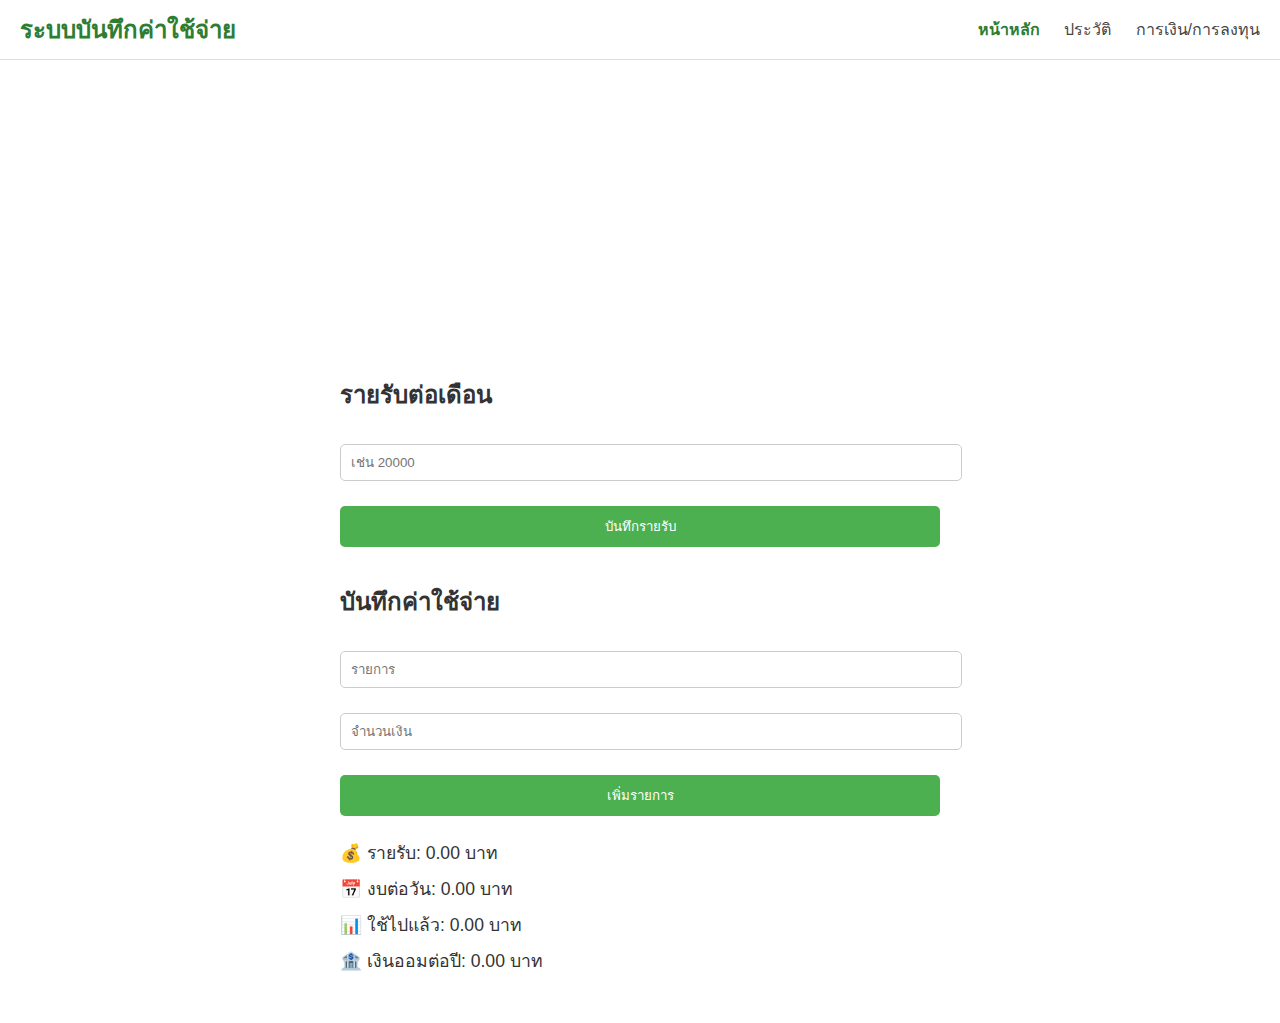
<file: index.html>
<!DOCTYPE html>
<html lang="th">
<head>
  <meta charset="UTF-8" />
  <title>หน้าหลัก | บันทึกค่าใช้จ่าย</title>
  <link rel="stylesheet" href="style.css" />
</head>
<body>
  <header>
    <div class="logo">ระบบบันทึกค่าใช้จ่าย</div>
    <nav>
      <a href="index.html" class="active">หน้าหลัก</a>
      <a href="history.html">ประวัติ</a>
      <a href="finance.html">การเงิน/การลงทุน</a>
    </nav>
  </header>

  <section class="head">
    <h1>บันทึกค่าใช้จ่ายของคุณ</h1>
    <p>ควบคุมการเงินอย่างเป็นธรรมชาติ</p>
  </section>

  <main class="main-content">
    <h2>รายรับต่อเดือน</h2>
    <input type="number" id="income-input" placeholder="เช่น 20000" />
    <button onclick="setIncome()">บันทึกรายรับ</button>

    <h2>บันทึกค่าใช้จ่าย</h2>
    <input type="text" id="expense-name" placeholder="รายการ" />
    <input type="number" id="expense-amount" placeholder="จำนวนเงิน" />
    <button onclick="addExpense()">เพิ่มรายการ</button>

    <div class="summary">
      <p>💰 รายรับ: <span id="monthly-income">-</span> บาท</p>
      <p>📅 งบต่อวัน: <span id="daily-budget">-</span> บาท</p>
      <p>📊 ใช้ไปแล้ว: <span id="total-spent">0</span> บาท</p>
      <p>🏦 เงินออมต่อปี: <span id="yearly-saving">-</span> บาท</p>
    </div>
  </main>

  <script src="script.js"></script>
</body>
</html>
</file>
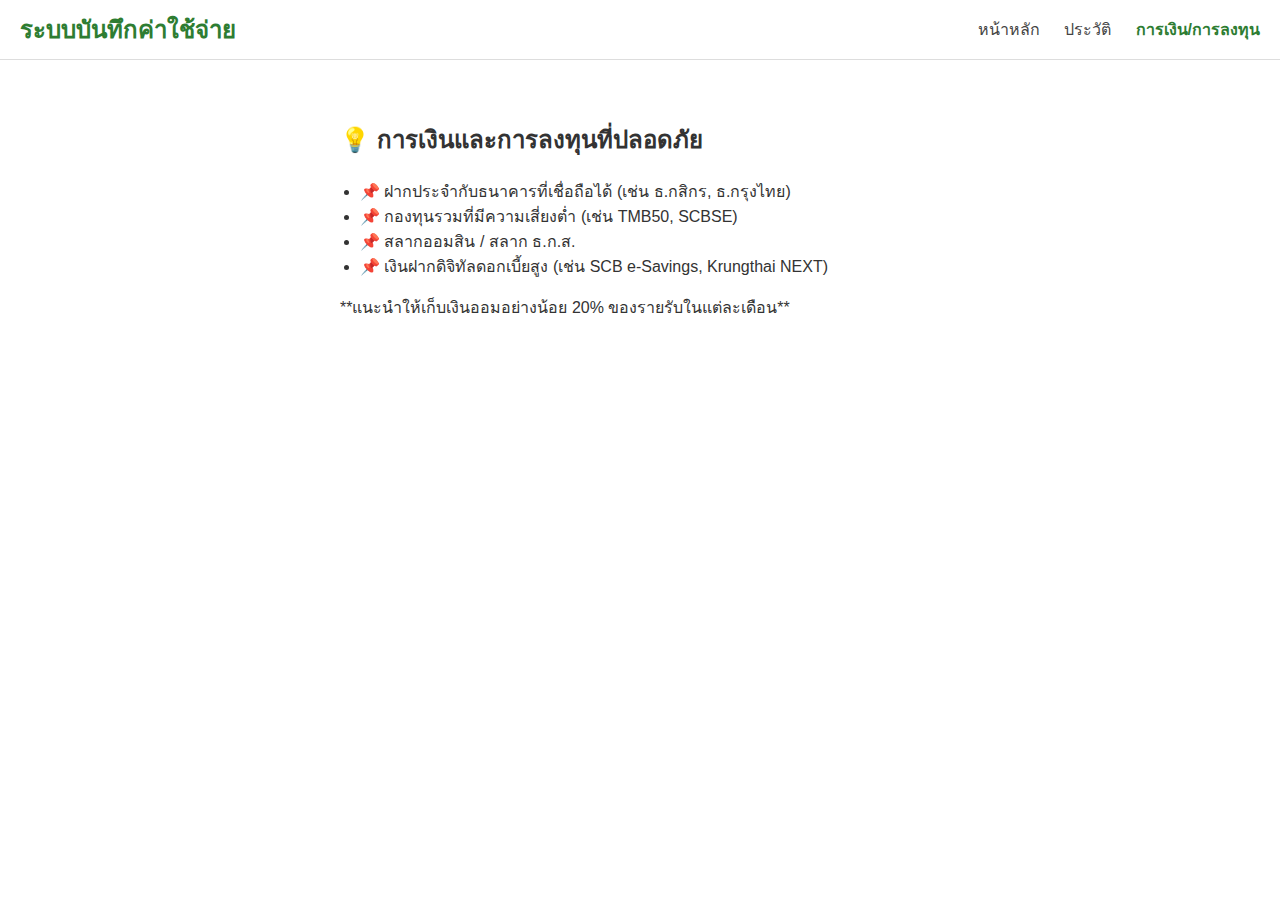
<file: finance.html>
<!DOCTYPE html>
<html lang="th">
<head>
  <meta charset="UTF-8" />
  <title>การเงิน | การลงทุนปลอดภัย</title>
  <link rel="stylesheet" href="style.css" />
</head>
<body>
  <header>
    <div class="logo">ระบบบันทึกค่าใช้จ่าย</div>
    <nav>
      <a href="index.html">หน้าหลัก</a>
      <a href="history.html">ประวัติ</a>
      <a href="finance.html" class="active">การเงิน/การลงทุน</a>
    </nav>
  </header>

  <main class="main-content">
    <h2>💡 การเงินและการลงทุนที่ปลอดภัย</h2>
    <ul>
      <li>📌 ฝากประจำกับธนาคารที่เชื่อถือได้ (เช่น ธ.กสิกร, ธ.กรุงไทย)</li>
      <li>📌 กองทุนรวมที่มีความเสี่ยงต่ำ (เช่น TMB50, SCBSE)</li>
      <li>📌 สลากออมสิน / สลาก ธ.ก.ส.</li>
      <li>📌 เงินฝากดิจิทัลดอกเบี้ยสูง (เช่น SCB e-Savings, Krungthai NEXT)</li>
    </ul>

    <p>**แนะนำให้เก็บเงินออมอย่างน้อย 20% ของรายรับในแต่ละเดือน**</p>
  </main>
</body>
</html>
</file>
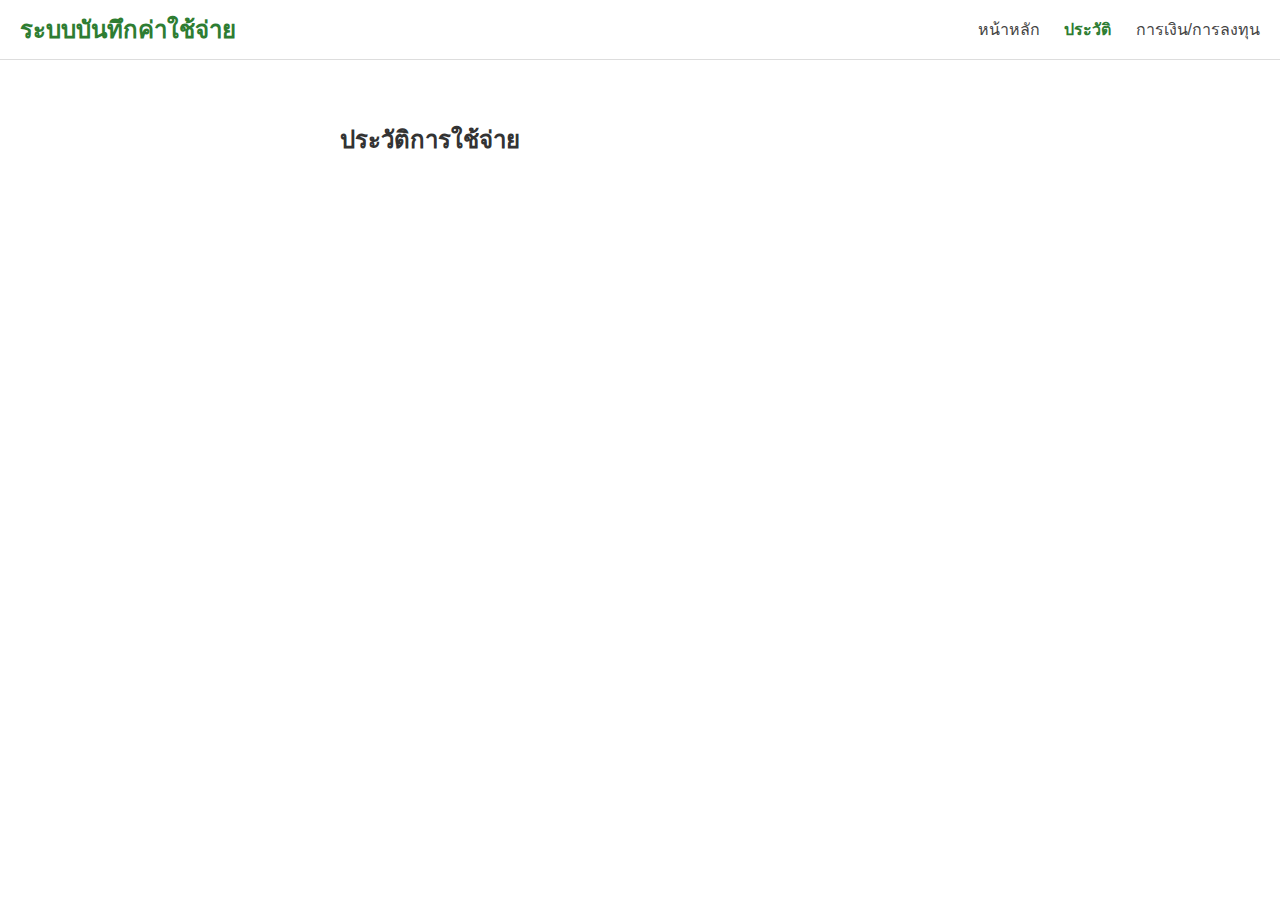
<file: history.html>
<!DOCTYPE html>
<html lang="th">
<head>
  <meta charset="UTF-8" />
  <title>ประวัติ | รายจ่ายย้อนหลัง</title>
  <link rel="stylesheet" href="style.css" />
</head>
<body>
  <header>
    <div class="logo">ระบบบันทึกค่าใช้จ่าย</div>
    <nav>
      <a href="index.html">หน้าหลัก</a>
      <a href="history.html" class="active">ประวัติ</a>
      <a href="finance.html">การเงิน/การลงทุน</a>
    </nav>
  </header>

  <main class="main-content">
    <h2>ประวัติการใช้จ่าย</h2>
    <ul id="expense-history-list"></ul>
  </main>

  <script>
    const list = document.getElementById("expense-history-list");
    const expenses = JSON.parse(localStorage.getItem("expenses")) || [];

    expenses.forEach(e => {
      const li = document.createElement("li");
      li.textContent = `${e.date} - ${e.name} : ${e.amount}฿`;
      list.appendChild(li);
    });
  </script>
</body>
</html>
</file>
<file: style.css>
body {
    margin: 0;
    font-family: "Prompt", sans-serif;
    background: url(https://watermark.lovepik.com/photo/20211126/large/lovepik-investment-and-financing-picture_501129180.jpg) no-repeat center center fixed;
    background-size: cover;
    color: #333;
  }
  
  header {
    background: rgba(255, 255, 255, 0.95);
    padding: 10px 20px;
    display: flex;
    justify-content: space-between;
    align-items: center;
    border-bottom: 1px solid #ddd;
  }
  
  .logo {
    font-size: 1.5rem;
    font-weight: bold;
    color: #2e7d32;
  }
  
  nav a {
    margin-left: 20px;
    text-decoration: none;
    color: #444;
  }
  
  nav a.active {
    font-weight: bold;
    color: #2e7d32;
  }
  
  .head {
    text-align: center;
    padding: 60px 20px;
    color:white;
  }
  
  .main-content {
    max-width: 600px;
    margin: 20px auto;
    background: rgba(255, 255, 255, 0.95);
    padding: 20px;
    border-radius: 10px;
  }
  
  input, button {
    width: 100%;
    padding: 10px;
    margin-top: 10px;
    margin-bottom: 15px;
    border-radius: 5px;
    border: 1px solid #ccc;
  }
  
  button {
    background-color: #4CAF50;
    color: white;
    cursor: pointer;
    border: none;
  }
  
  button:hover {
    background-color: #45a049;
  }
  
  .summary p {
    font-size: 1.1em;
    margin: 8px 0;
  }
  
  ul {
    padding-left: 20px;
  }
</file>
